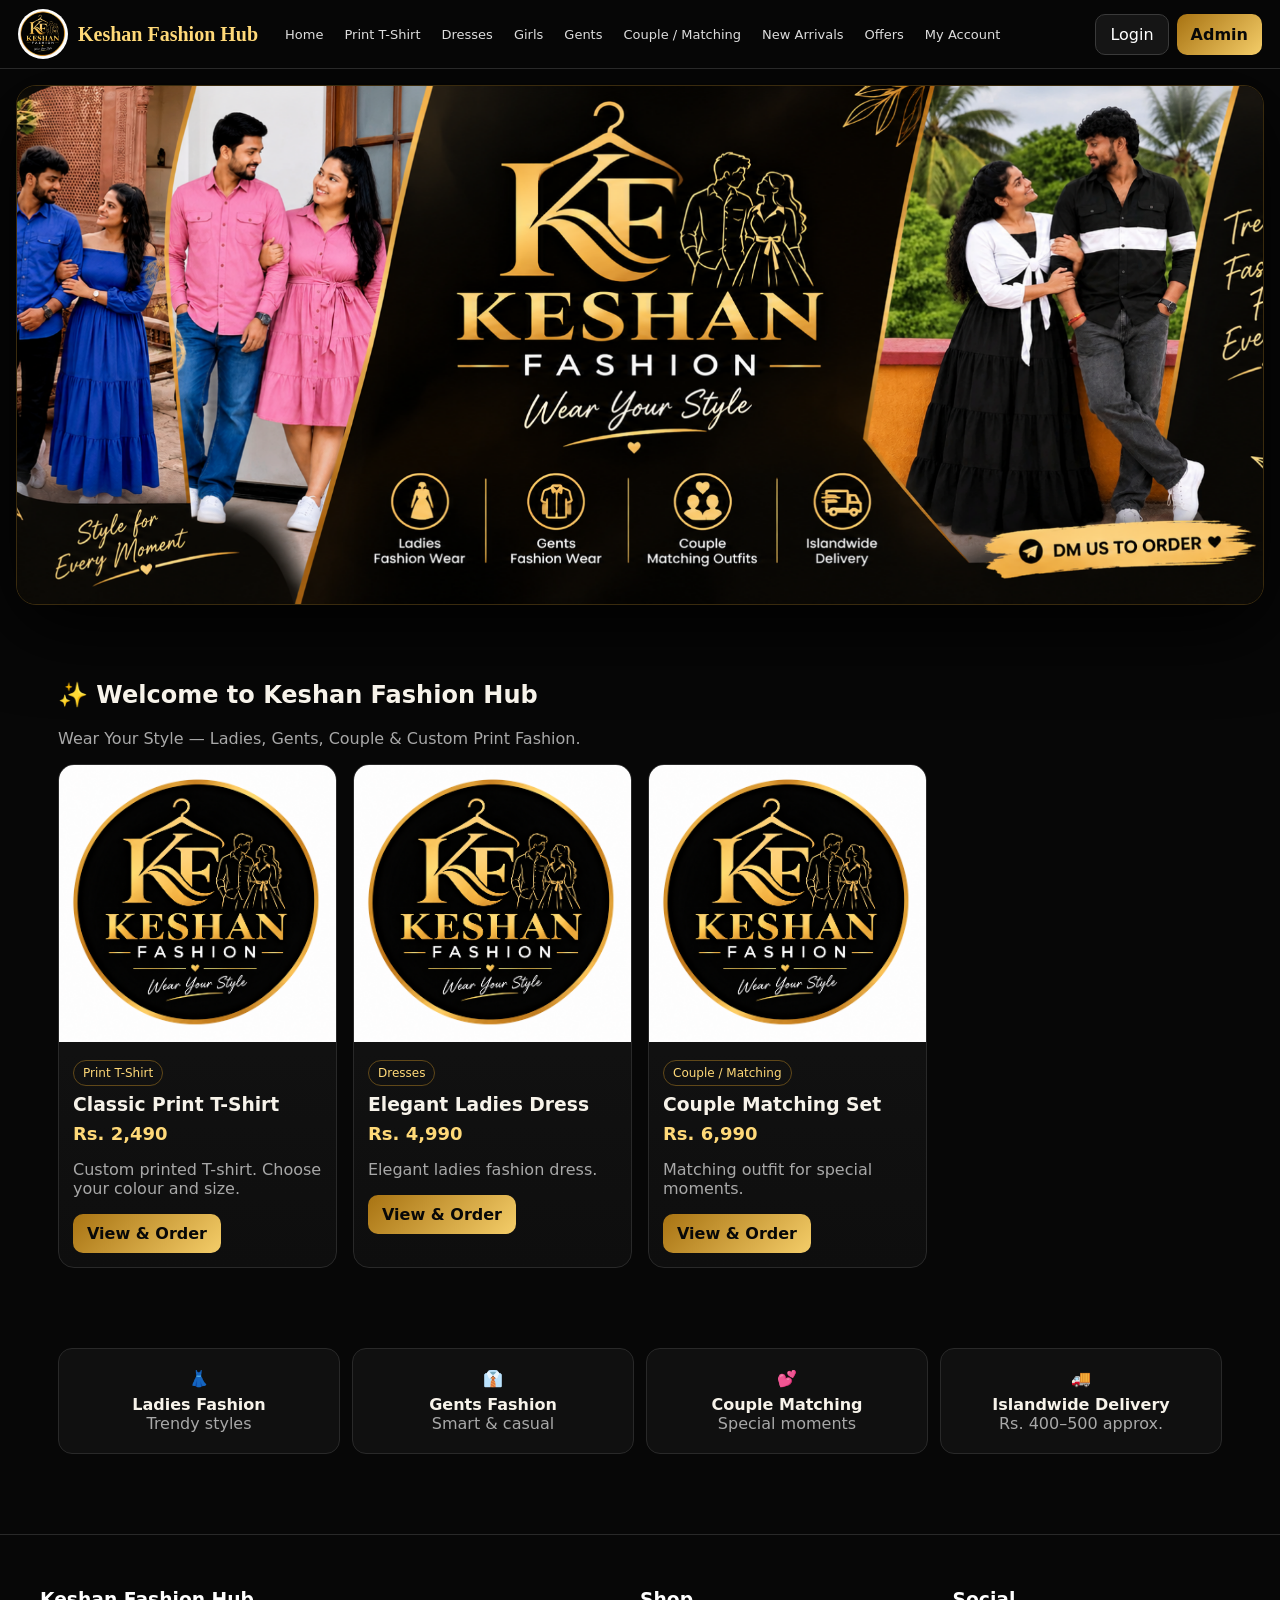
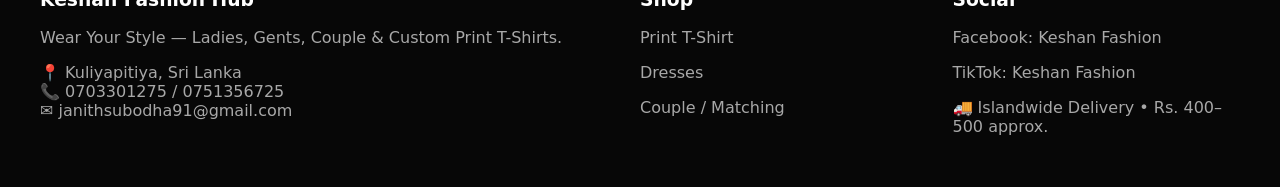
<file: index.html>
<!doctype html><html><head><meta charset="utf-8"><meta name="viewport" content="width=device-width,initial-scale=1"><title>Keshan Fashion Hub</title><link rel="stylesheet" href="style.css"></head><body><div id="nav"></div><main><div class="hero"><img src="assets/cover.png" alt="Keshan Fashion Hub"></div><section class="wrap"><h2>✨ Welcome to Keshan Fashion Hub</h2><p class="muted">Wear Your Style — Ladies, Gents, Couple & Custom Print Fashion.</p><div class="grid" id="all"></div></section><section class="wrap"><div class="features"><div class="feature">👗<strong>Ladies Fashion</strong><span class="muted">Trendy styles</span></div><div class="feature">👔<strong>Gents Fashion</strong><span class="muted">Smart & casual</span></div><div class="feature">💕<strong>Couple Matching</strong><span class="muted">Special moments</span></div><div class="feature">🚚<strong>Islandwide Delivery</strong><span class="muted">Rs. 400–500 approx.</span></div></div></section></main><div id="footer"></div><script src="site.js"></script><script src="app.js"></script></body></html>
</file>
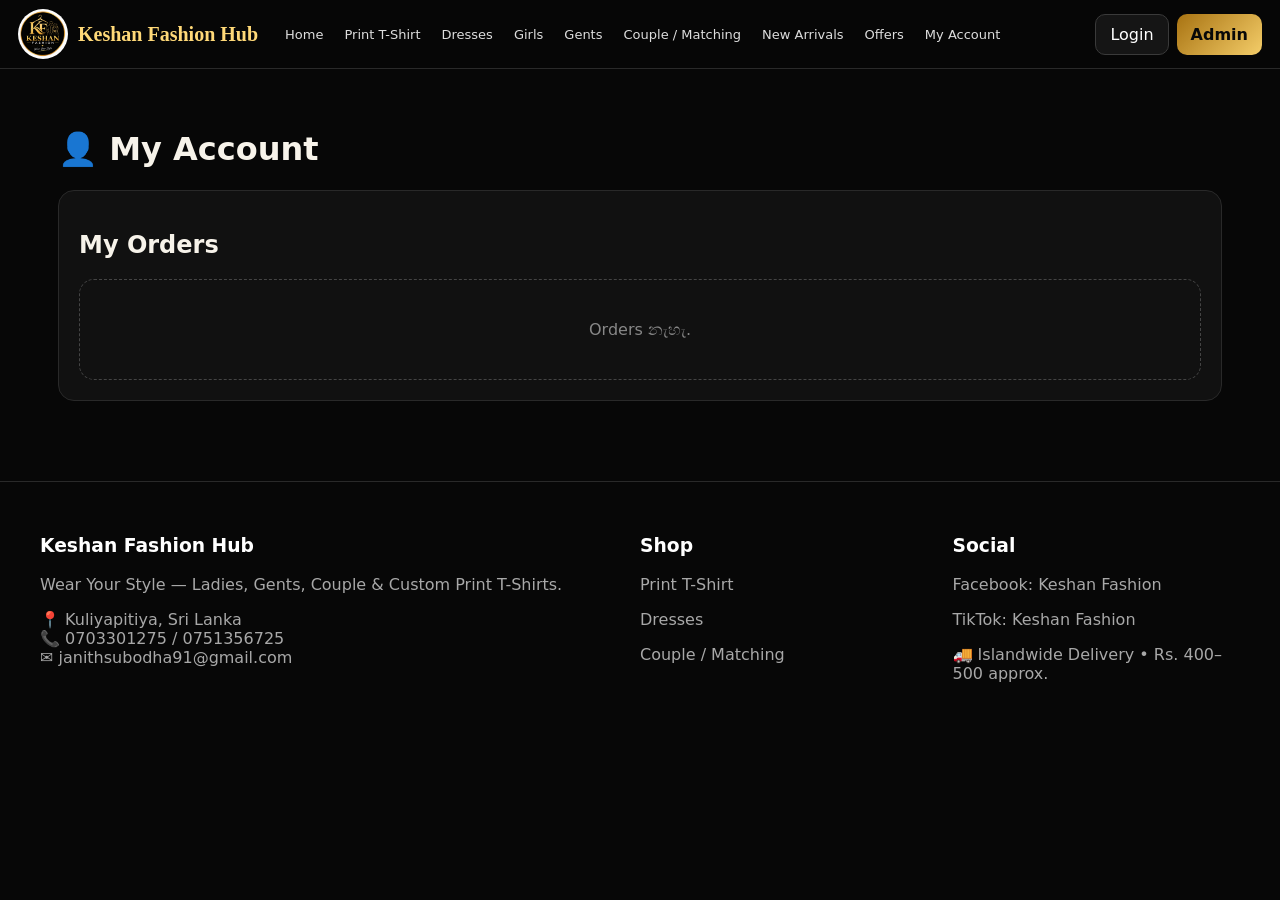
<file: account.html>
<!doctype html><html><head><meta charset="utf-8"><meta name="viewport" content="width=device-width,initial-scale=1"><title>My Account | Keshan Fashion Hub</title><link rel="stylesheet" href="style.css"></head><body><div id="nav"></div><main class="wrap"><h1>👤 My Account</h1><div class="panel"><h2>My Orders</h2><div id="orders"></div></div></main><div id="footer"></div><script src="site.js"></script><script src="app.js"></script></body></html>
</file>
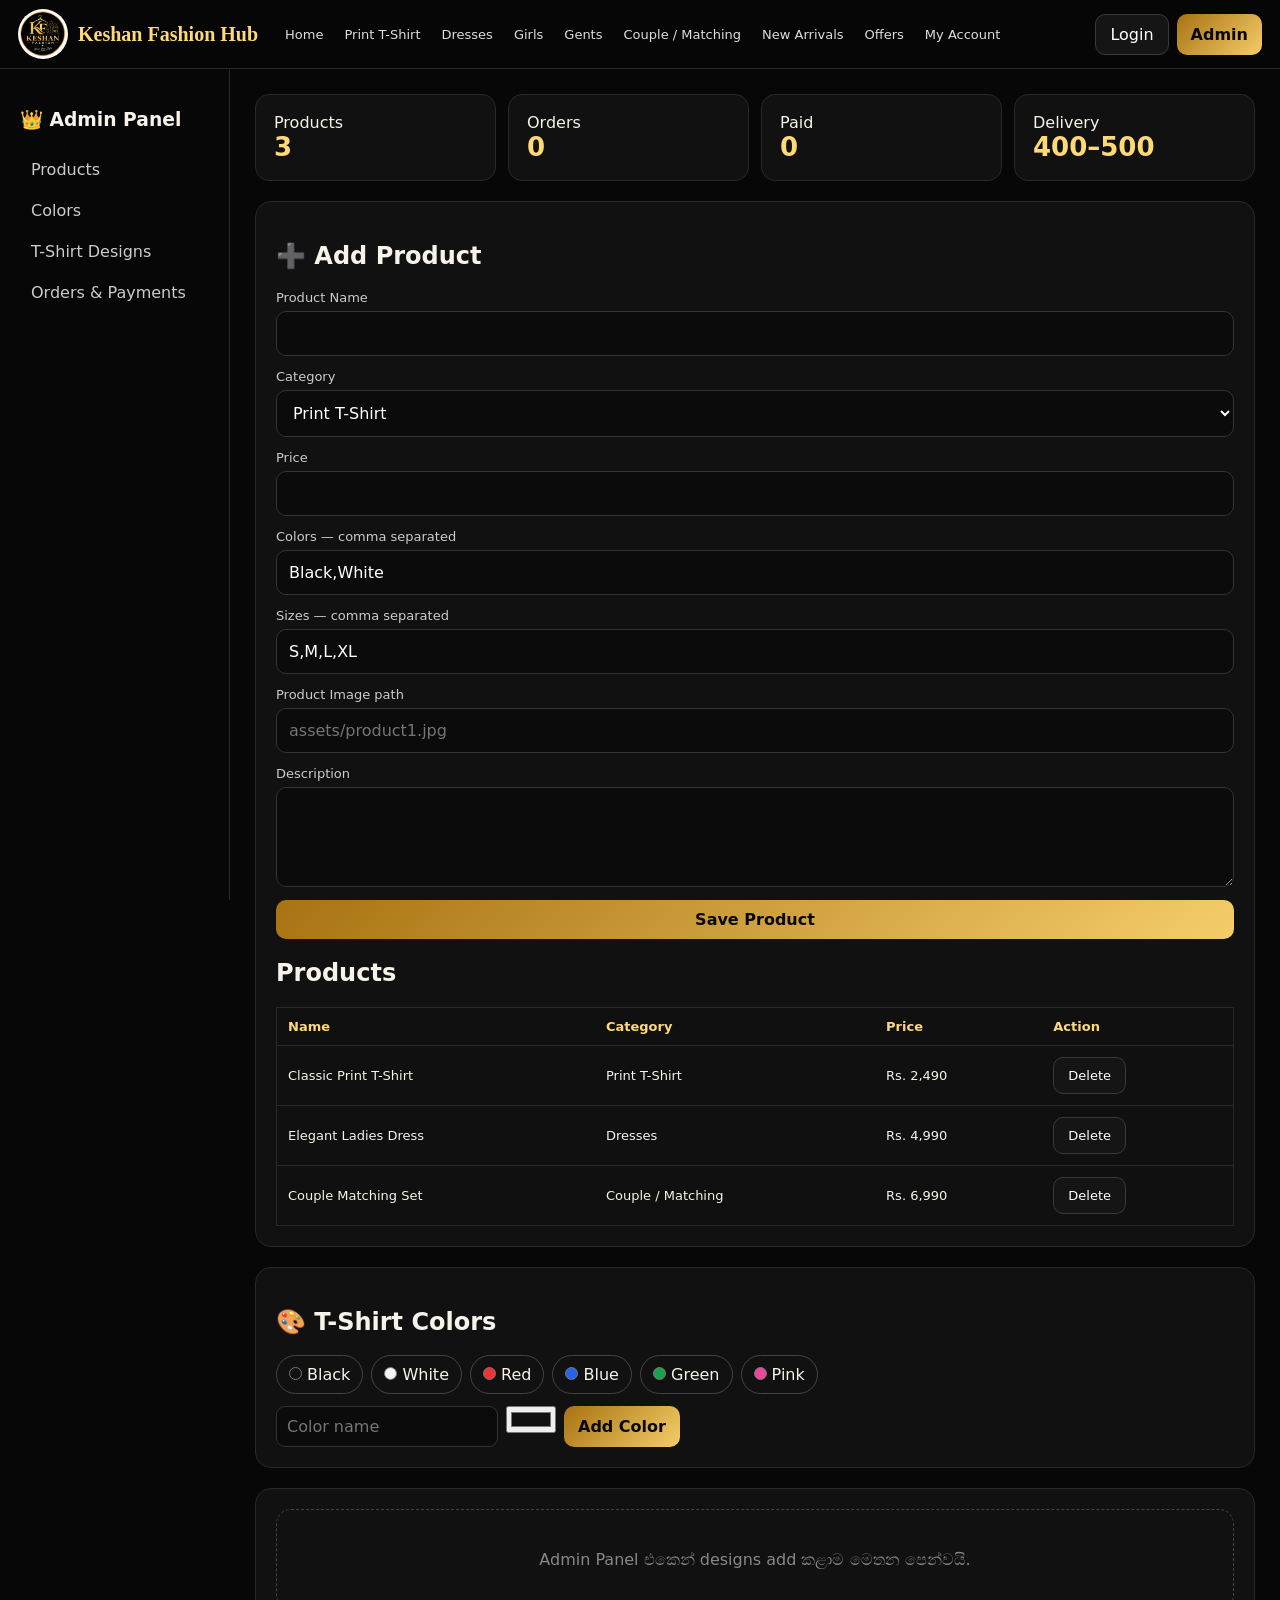
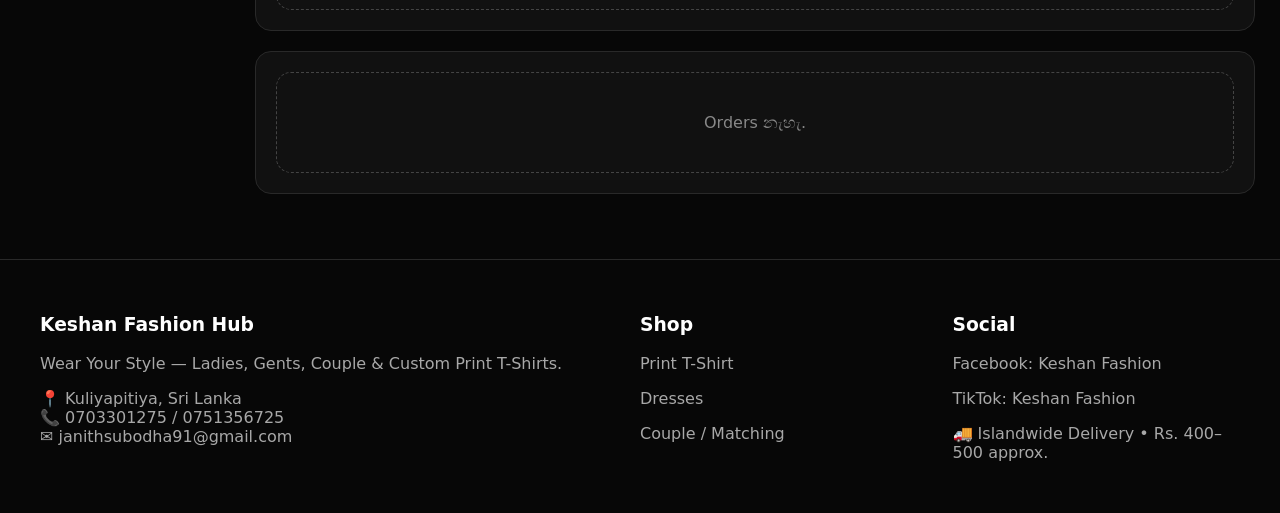
<file: admin.html>
<!doctype html><html><head><meta charset="utf-8"><meta name="viewport" content="width=device-width,initial-scale=1"><title>Admin Panel | Keshan Fashion Hub</title><link rel="stylesheet" href="style.css"></head><body><div id="nav"></div><div class="admin"><aside class="side"><h3>👑 Admin Panel</h3><a href="#products">Products</a><a href="#colors">Colors</a><a href="#designs">T-Shirt Designs</a><a href="#orders">Orders & Payments</a></aside><main class="main"><div class="stats"><div class="stat">Products<br><b id="sp">0</b></div><div class="stat">Orders<br><b id="so">0</b></div><div class="stat">Paid<br><b id="spa">0</b></div><div class="stat">Delivery<br><b>400–500</b></div></div><section class="panel" id="products" style="margin-top:20px"><h2>➕ Add Product</h2><form id="pf" class="form" onsubmit="event.preventDefault();addP()"><div class="field"><label>Product Name</label><input name="n" required></div><div class="field"><label>Category</label><select name="c"><option>Print T-Shirt</option><option>Dresses</option><option>Girls</option><option>Gents</option><option>Couple / Matching</option></select></div><div class="field"><label>Price</label><input name="p" type="number" required></div><div class="field"><label>Colors — comma separated</label><input name="co" value="Black,White"></div><div class="field"><label>Sizes — comma separated</label><input name="s" value="S,M,L,XL"></div><div class="field"><label>Product Image path</label><input name="i" placeholder="assets/product1.jpg"></div><div class="field"><label>Description</label><textarea name="d"></textarea></div><button class="gold">Save Product</button></form><h2>Products</h2><table><thead><tr><th>Name</th><th>Category</th><th>Price</th><th>Action</th></tr></thead><tbody id="pt"></tbody></table></section><section class="panel" id="colors" style="margin-top:20px"><h2>🎨 T-Shirt Colors</h2><div id="cl" class="swatches"></div><div class="actions" style="margin-top:12px"><input id="cn" placeholder="Color name" style="padding:10px;background:#0b0b0b;color:#fff;border:1px solid #333;border-radius:9px"><input id="ch" type="color" value="#111111"><button class="gold" onclick="addColor()">Add Color</button></div></section><section class="panel" id="designs" style="margin-top:20px"><h2>🎨 Custom T-Shirt Designs</h2><p class="muted">ඔයාගේ designs මෙතන add කරලා customerට Print T-Shirt page එකෙන් බලන්න දෙන්න.</p><div class="actions"><input id="diimg" placeholder="Design image path / URL" style="flex:1;padding:10px;background:#0b0b0b;color:#fff;border:1px solid #333;border-radius:9px"><button class="gold" onclick="addDesign()">Add Design</button></div></section><section class="panel" id="orders" style="margin-top:20px"><h2>📦 Orders & Payment Status</h2><div class="notice">Payment status එක මෙතනින් <b>Pending / Paid</b> ලෙස monitor කරන්න. Live online payment verification සඳහා production payment gateway + secure backend/webhook අවශ්‍යයි.</div><div style="overflow:auto;margin-top:15px"><table><thead><tr><th>Order</th><th>Product</th><th>Customer</th><th>Total</th><th>Payment</th><th>Status</th></tr></thead><tbody id="ot"></tbody></table></div></section></main></div><div id="footer"></div><script src="site.js"></script><script src="app.js"></script></body></html>
</file>
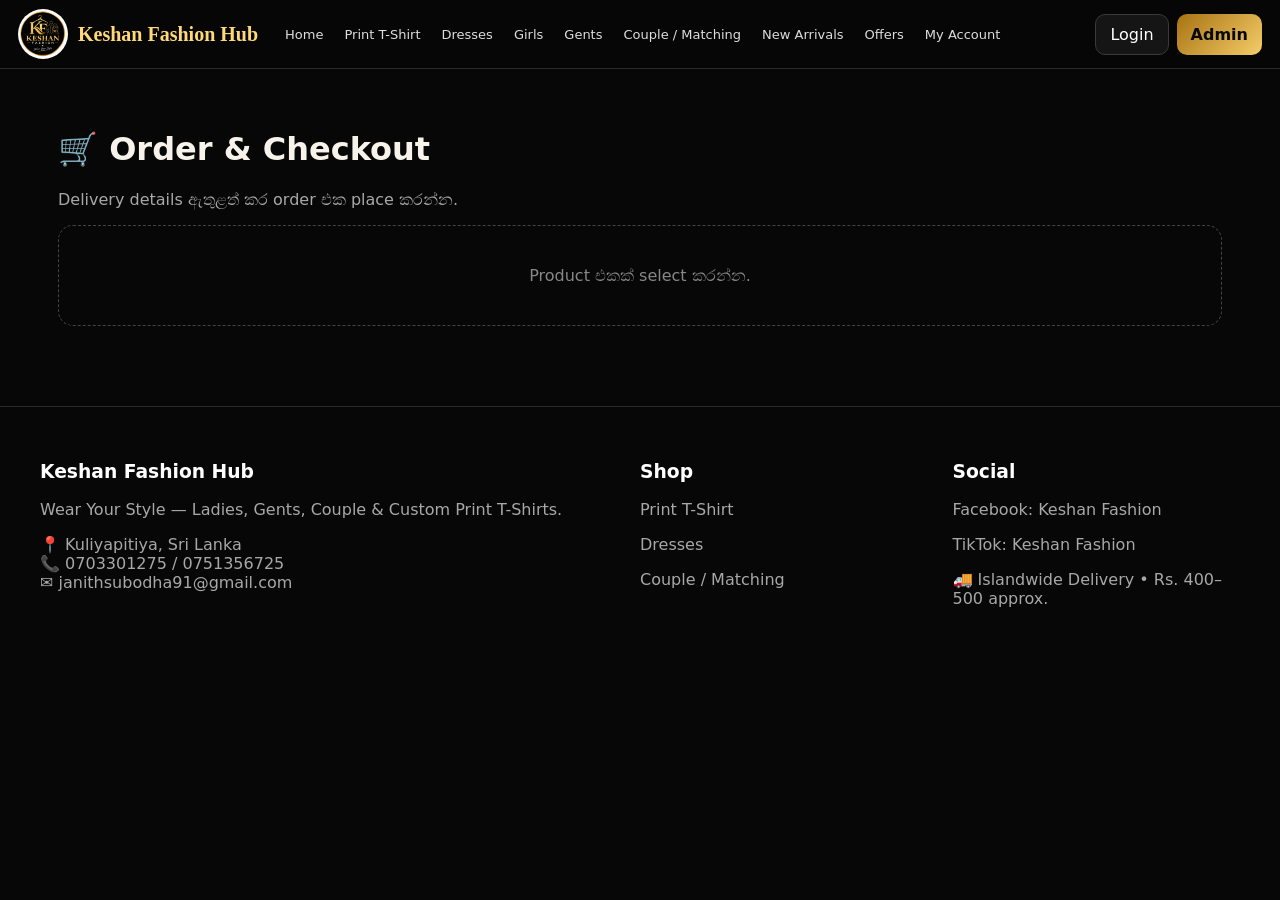
<file: checkout.html>
<!doctype html><html><head><meta charset="utf-8"><meta name="viewport" content="width=device-width,initial-scale=1"><title>Checkout | Keshan Fashion Hub</title><link rel="stylesheet" href="style.css"></head><body><div id="nav"></div><main class="wrap"><h1>🛒 Order & Checkout</h1><p class="muted">Delivery details ඇතුළත් කර order එක place කරන්න.</p><div id="checkout"></div></main><div id="footer"></div><script src="site.js"></script><script src="app.js"></script></body></html>
</file>
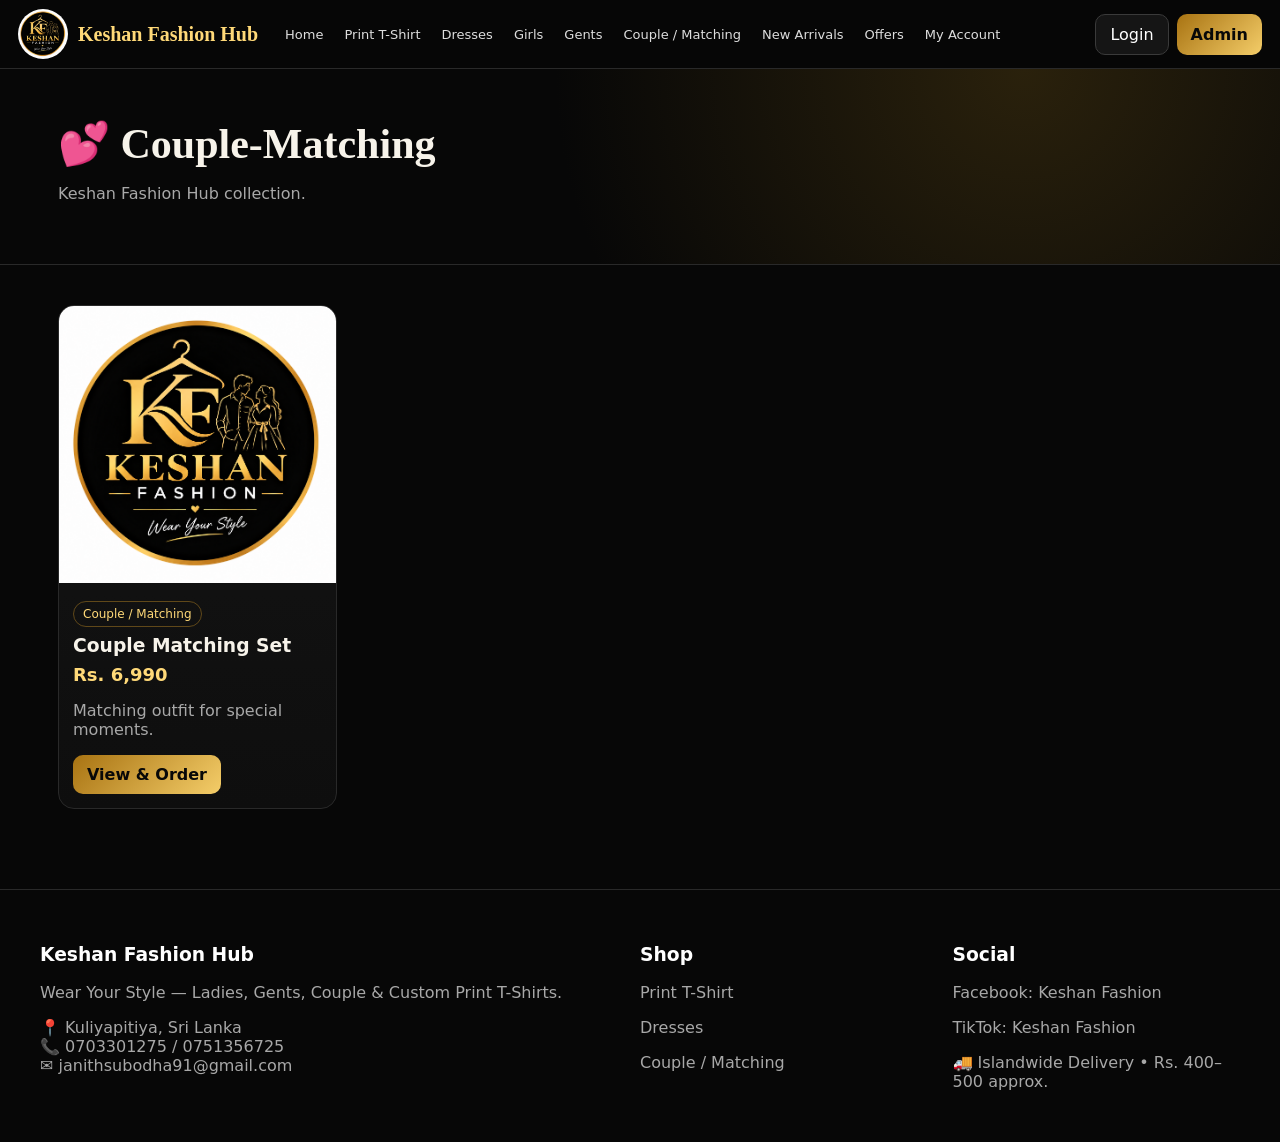
<file: couple.html>
<!doctype html><html><head><meta charset="utf-8"><meta name="viewport" content="width=device-width,initial-scale=1"><title>Couple-Matching | Keshan Fashion Hub</title><link rel="stylesheet" href="style.css"></head><body><div id="nav"></div><div class="head"><div class="wrap"><h1>💕 Couple-Matching</h1><p class="muted">Keshan Fashion Hub collection.</p></div></div><main class="wrap"><div class="grid" id="couple"></div></main><div id="footer"></div><script src="site.js"></script><script src="app.js"></script></body></html>
</file>
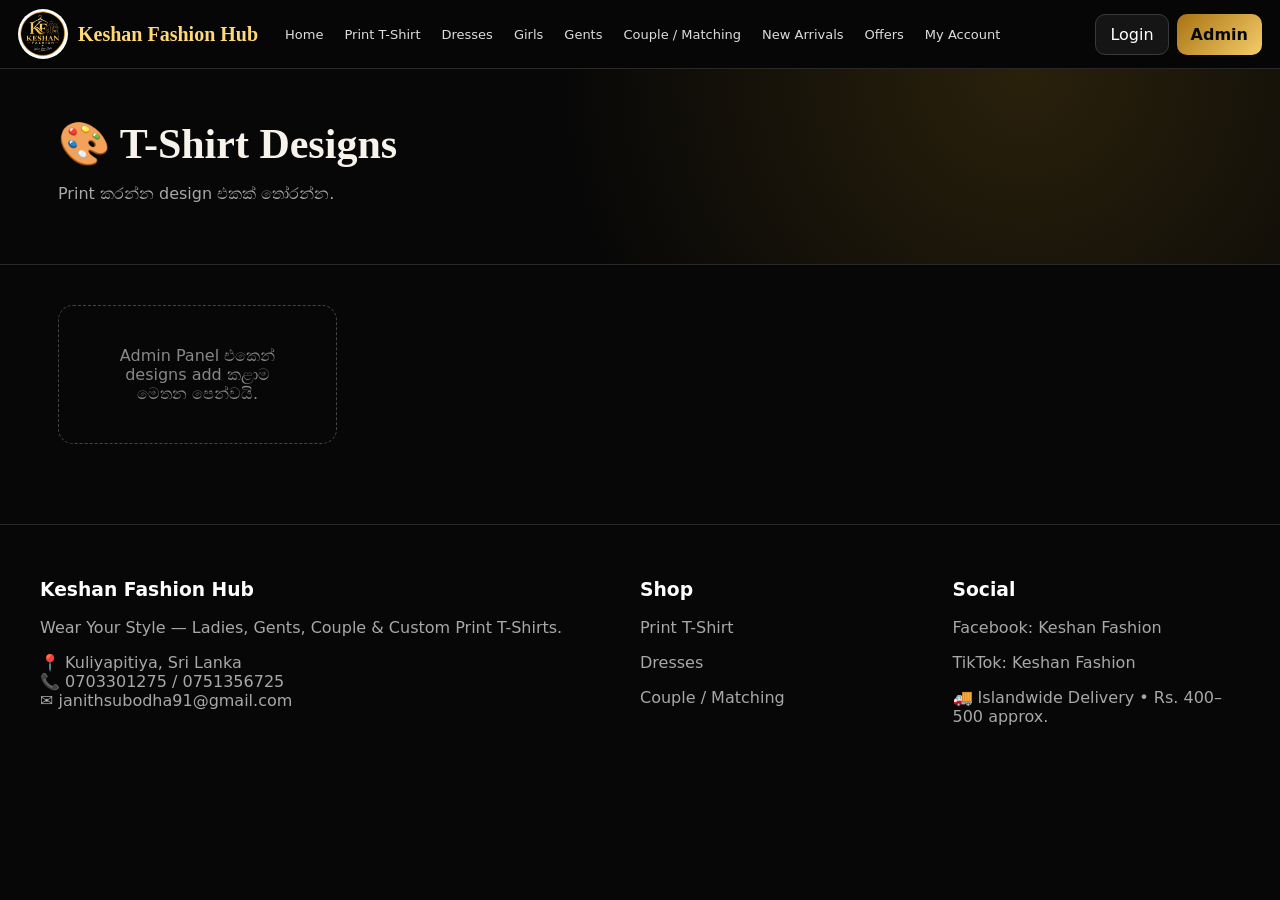
<file: designs.html>
<!doctype html><html><head><meta charset="utf-8"><meta name="viewport" content="width=device-width,initial-scale=1"><title>T-Shirt Designs | Keshan Fashion Hub</title><link rel="stylesheet" href="style.css"></head><body><div id="nav"></div><div class="head"><div class="wrap"><h1>🎨 T-Shirt Designs</h1><p class="muted">Print කරන්න design එකක් තෝරන්න.</p></div></div><main class="wrap"><div class="grid" id="designs"></div></main><div id="footer"></div><script src="site.js"></script><script src="app.js"></script></body></html>
</file>
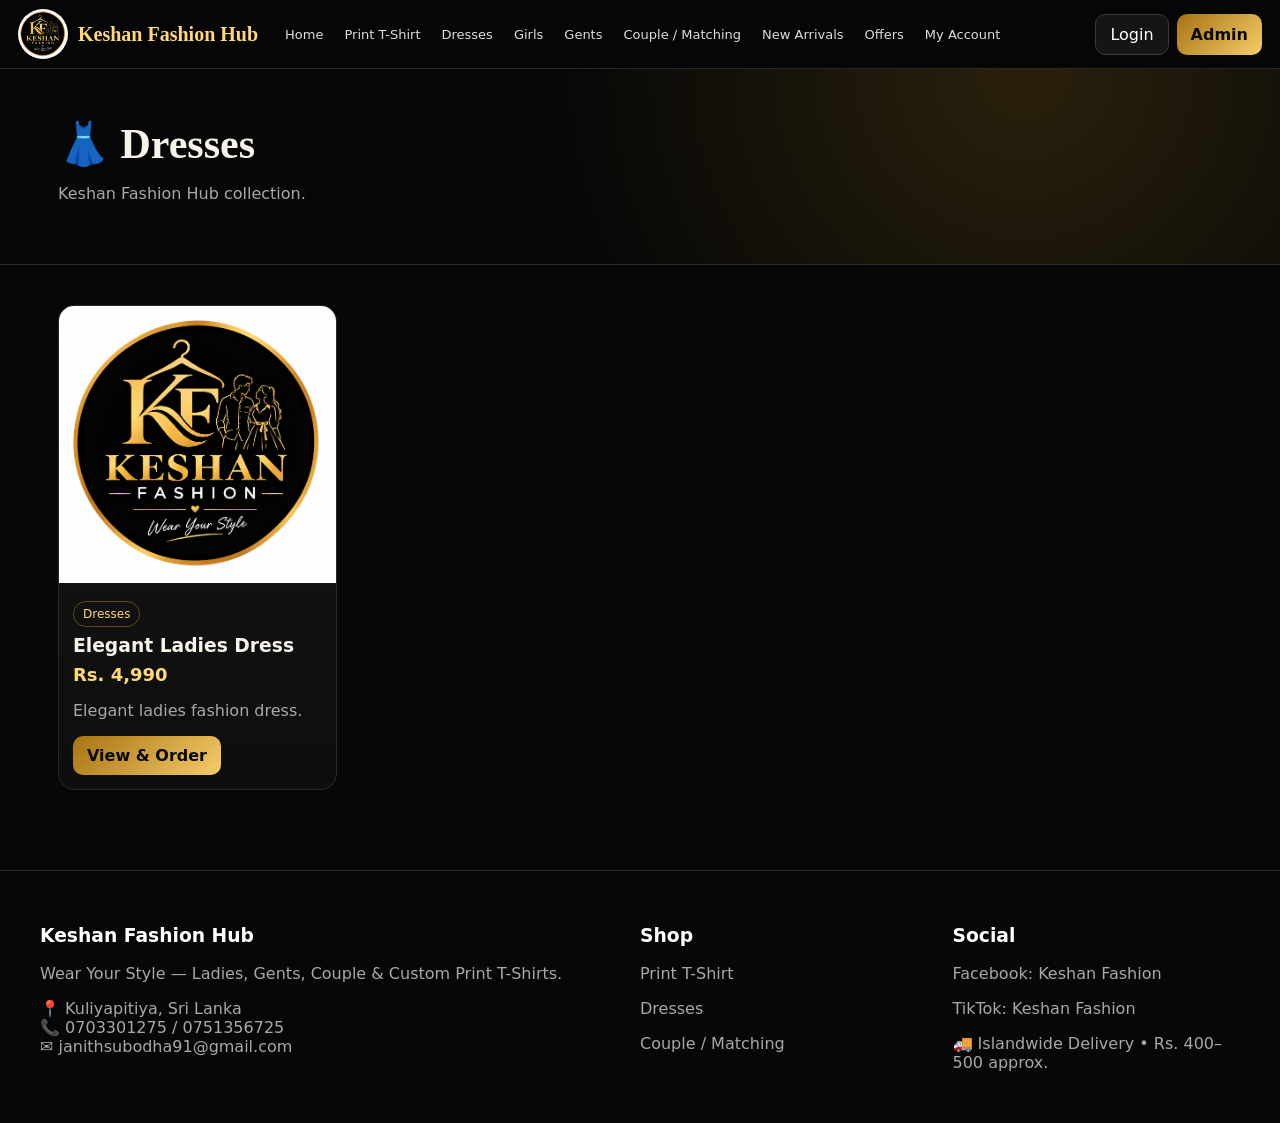
<file: dresses.html>
<!doctype html><html><head><meta charset="utf-8"><meta name="viewport" content="width=device-width,initial-scale=1"><title>Dresses | Keshan Fashion Hub</title><link rel="stylesheet" href="style.css"></head><body><div id="nav"></div><div class="head"><div class="wrap"><h1>👗 Dresses</h1><p class="muted">Keshan Fashion Hub collection.</p></div></div><main class="wrap"><div class="grid" id="dress"></div></main><div id="footer"></div><script src="site.js"></script><script src="app.js"></script></body></html>
</file>
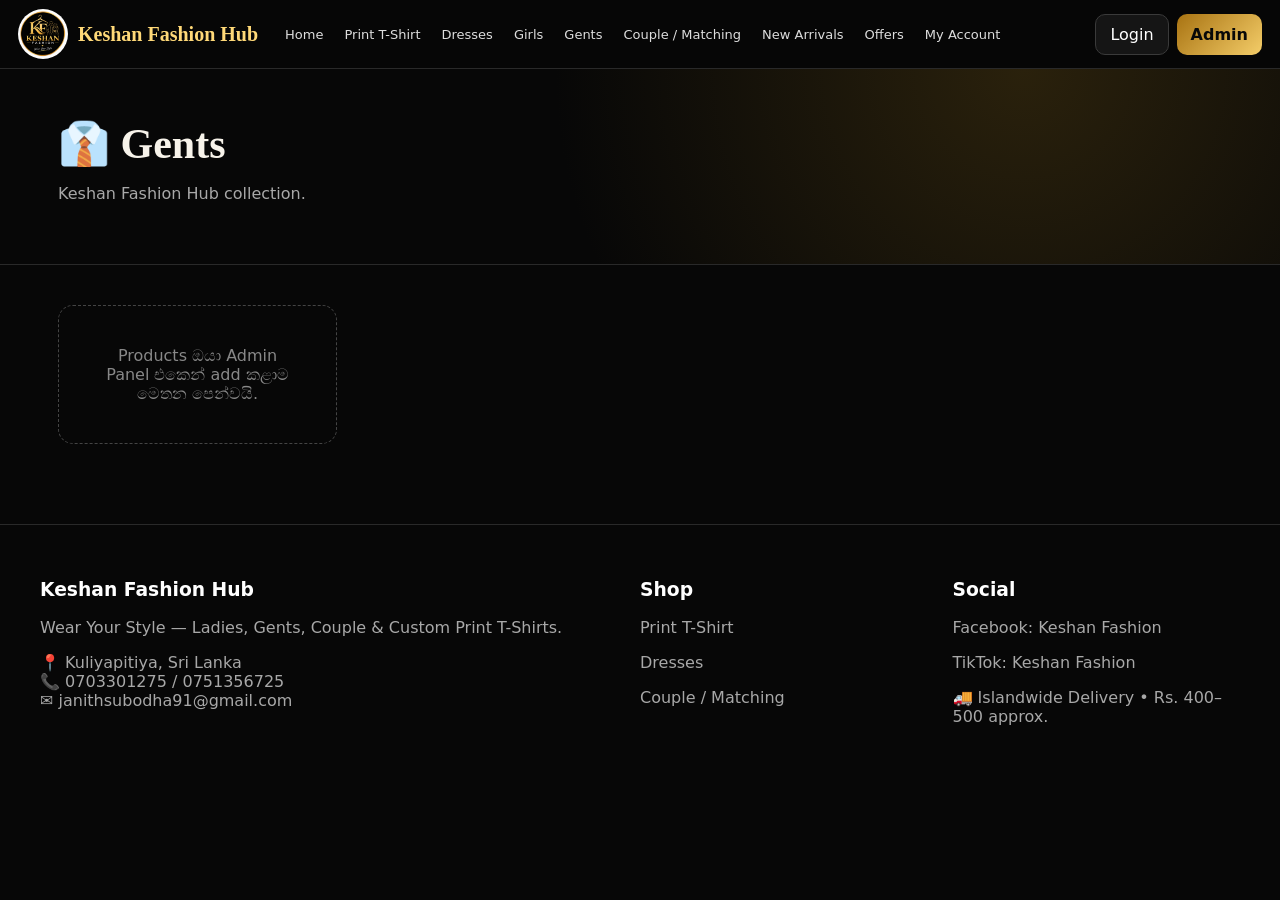
<file: gents.html>
<!doctype html><html><head><meta charset="utf-8"><meta name="viewport" content="width=device-width,initial-scale=1"><title>Gents | Keshan Fashion Hub</title><link rel="stylesheet" href="style.css"></head><body><div id="nav"></div><div class="head"><div class="wrap"><h1>👔 Gents</h1><p class="muted">Keshan Fashion Hub collection.</p></div></div><main class="wrap"><div class="grid" id="gents"></div></main><div id="footer"></div><script src="site.js"></script><script src="app.js"></script></body></html>
</file>
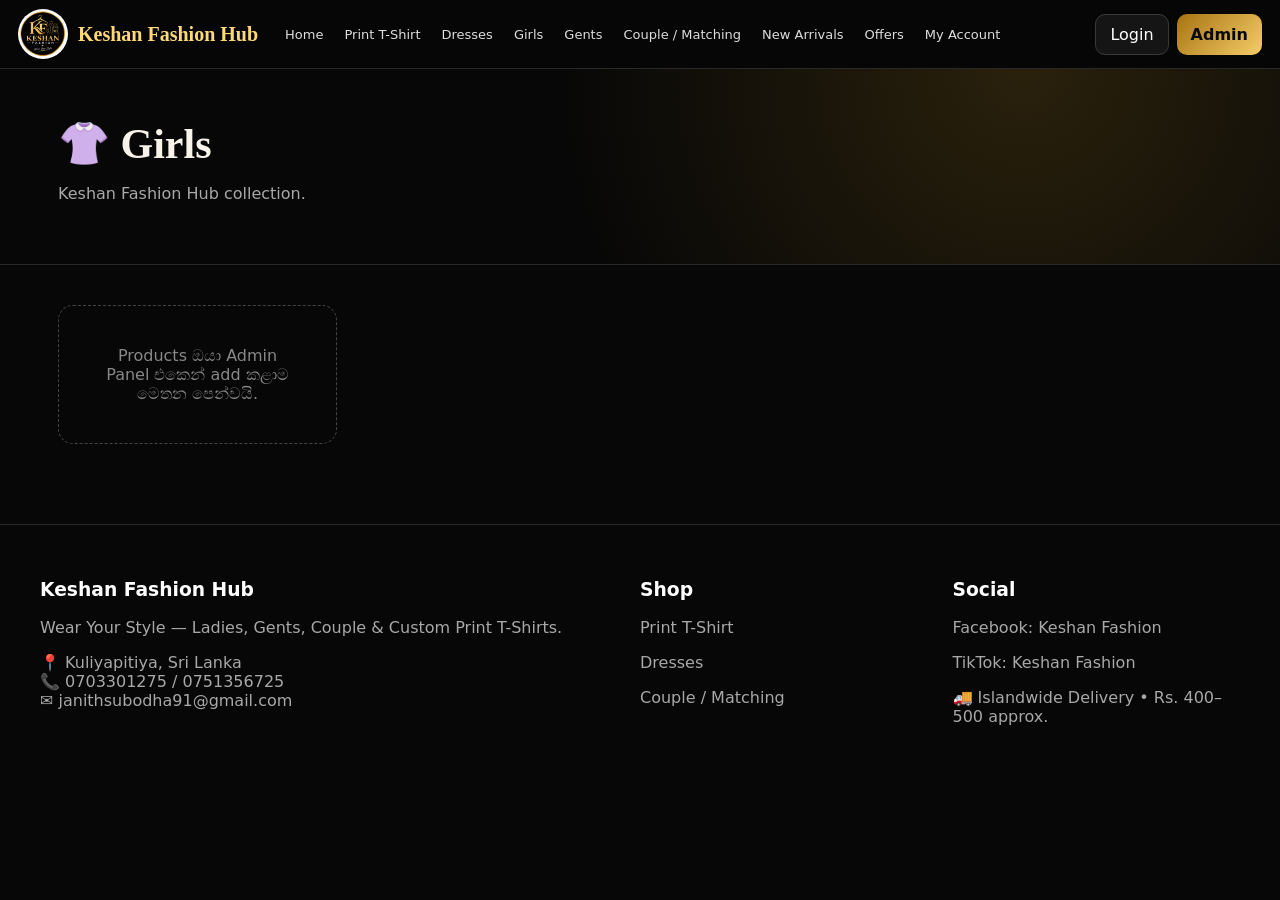
<file: girls.html>
<!doctype html><html><head><meta charset="utf-8"><meta name="viewport" content="width=device-width,initial-scale=1"><title>Girls | Keshan Fashion Hub</title><link rel="stylesheet" href="style.css"></head><body><div id="nav"></div><div class="head"><div class="wrap"><h1>👚 Girls</h1><p class="muted">Keshan Fashion Hub collection.</p></div></div><main class="wrap"><div class="grid" id="girls"></div></main><div id="footer"></div><script src="site.js"></script><script src="app.js"></script></body></html>
</file>
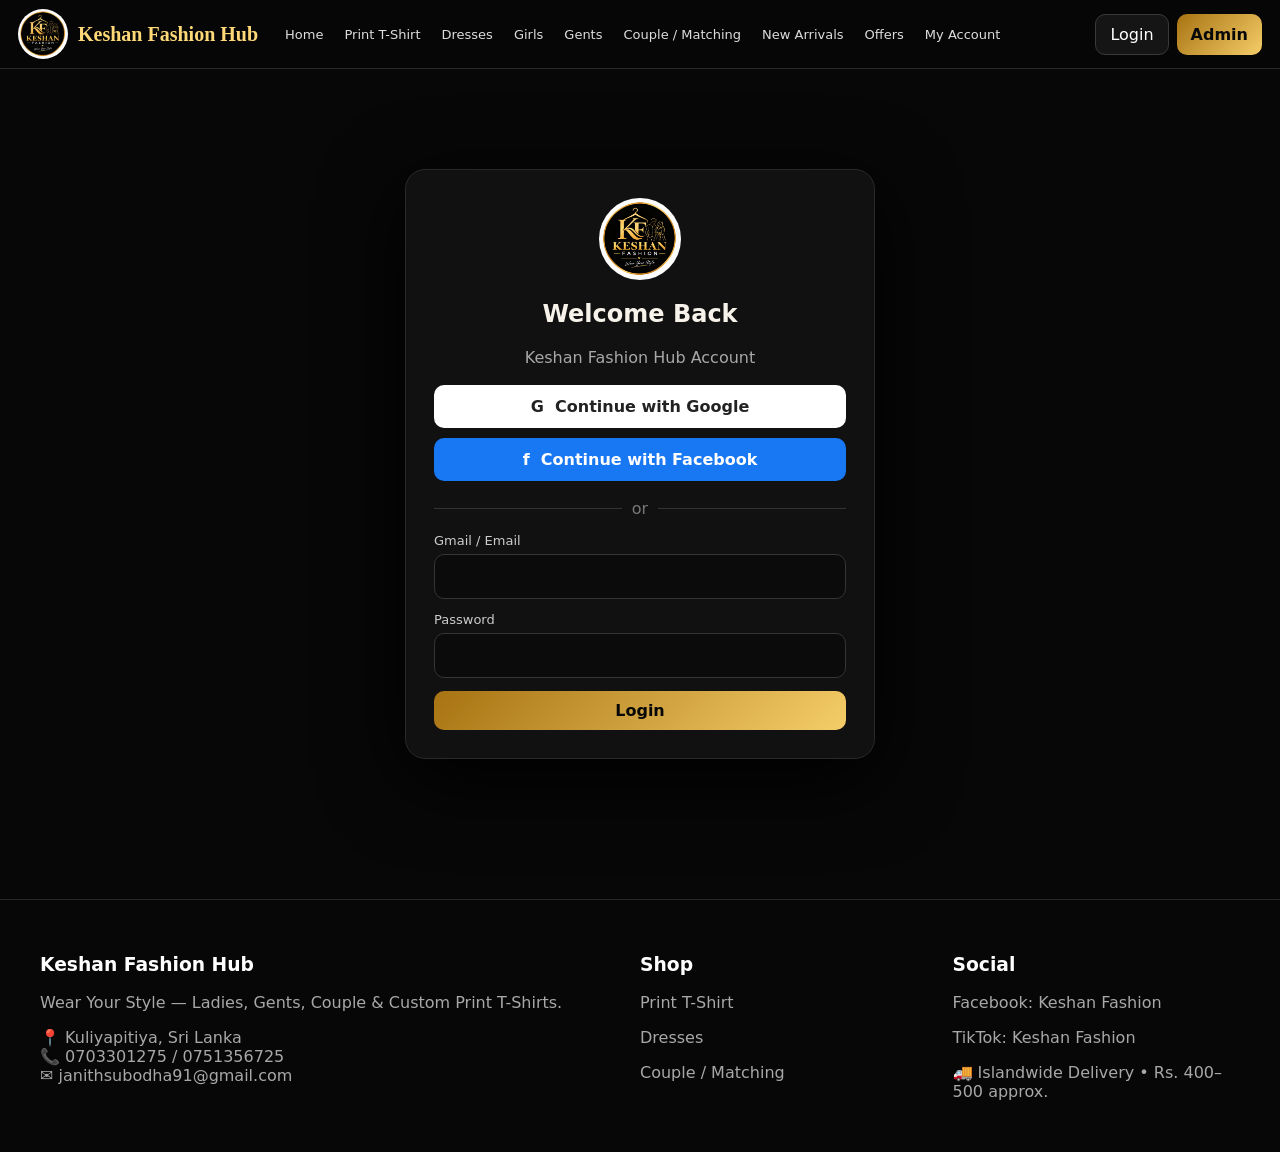
<file: login.html>
<!doctype html><html><head><meta charset="utf-8"><meta name="viewport" content="width=device-width,initial-scale=1"><title>Login | Keshan Fashion Hub</title><link rel="stylesheet" href="style.css"></head><body><div id="nav"></div><main class="wrap"><section class="login"><img src="assets/logo.png"><h1 style="text-align:center">Welcome Back</h1><p class="muted" style="text-align:center">Keshan Fashion Hub Account</p><div class="social"><button class="google" onclick="alert('Google login needs a secure OAuth backend in the live version.')">G&nbsp; Continue with Google</button><button class="fb" onclick="alert('Facebook login needs a secure OAuth backend in the live version.')">f&nbsp; Continue with Facebook</button></div><div class="divider">or</div><div class="form"><div class="field"><label>Gmail / Email</label><input type="email"></div><div class="field"><label>Password</label><input type="password"></div><button class="gold" onclick="alert('Demo login. Secure authentication is connected during deployment.')">Login</button></div></section></main><div id="footer"></div><script src="site.js"></script></body></html>
</file>
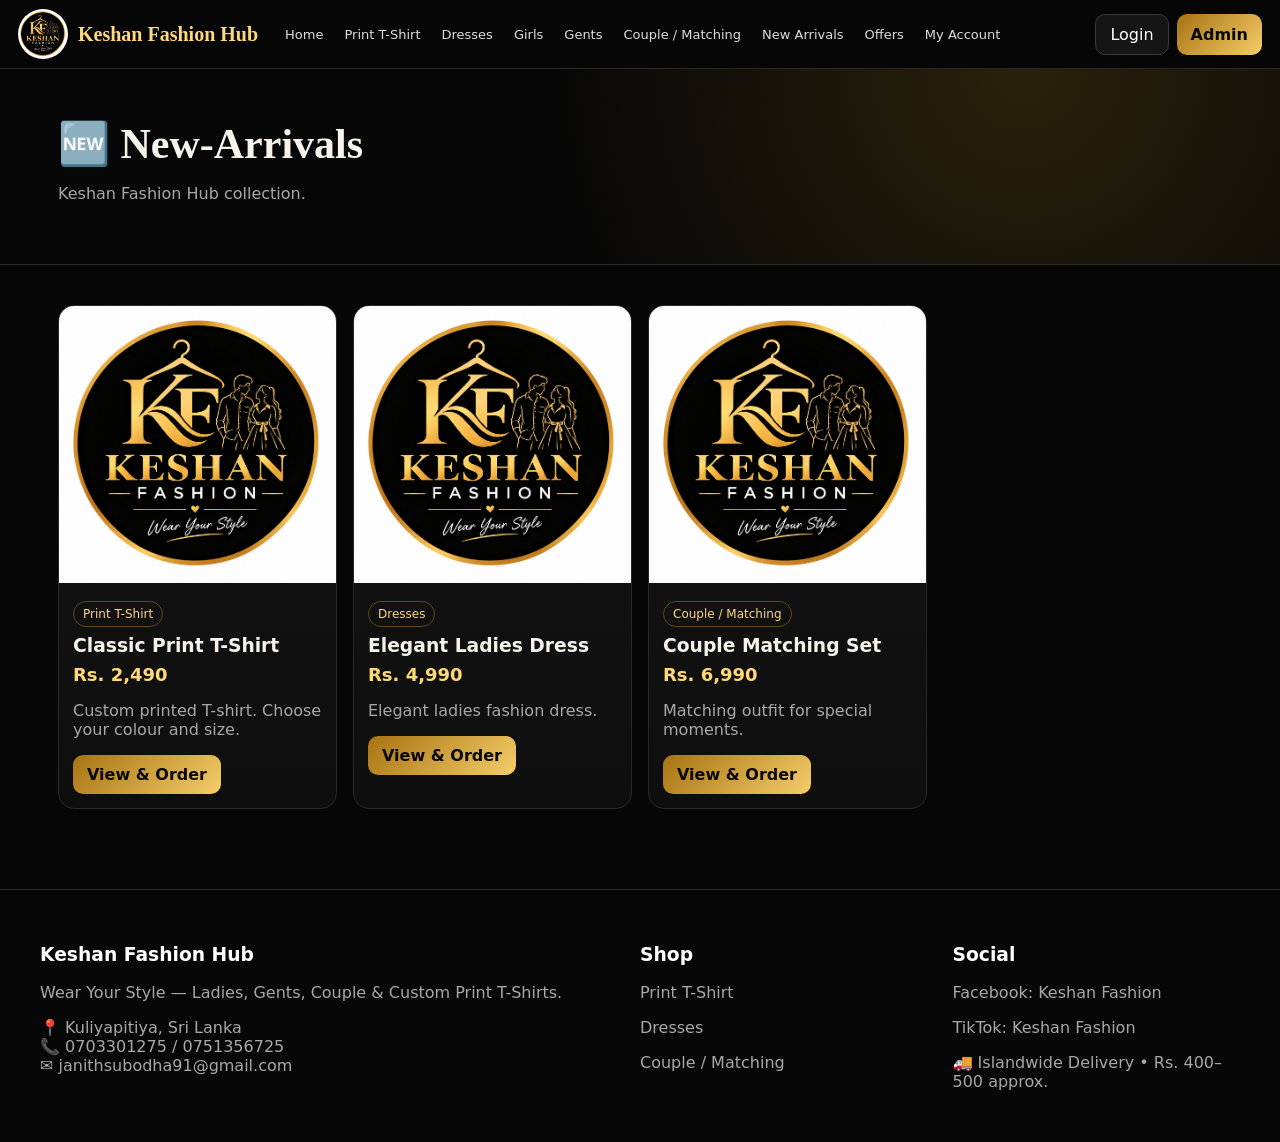
<file: new-arrivals.html>
<!doctype html><html><head><meta charset="utf-8"><meta name="viewport" content="width=device-width,initial-scale=1"><title>New-Arrivals | Keshan Fashion Hub</title><link rel="stylesheet" href="style.css"></head><body><div id="nav"></div><div class="head"><div class="wrap"><h1>🆕 New-Arrivals</h1><p class="muted">Keshan Fashion Hub collection.</p></div></div><main class="wrap"><div class="grid" id="new"></div></main><div id="footer"></div><script src="site.js"></script><script src="app.js"></script></body></html>
</file>
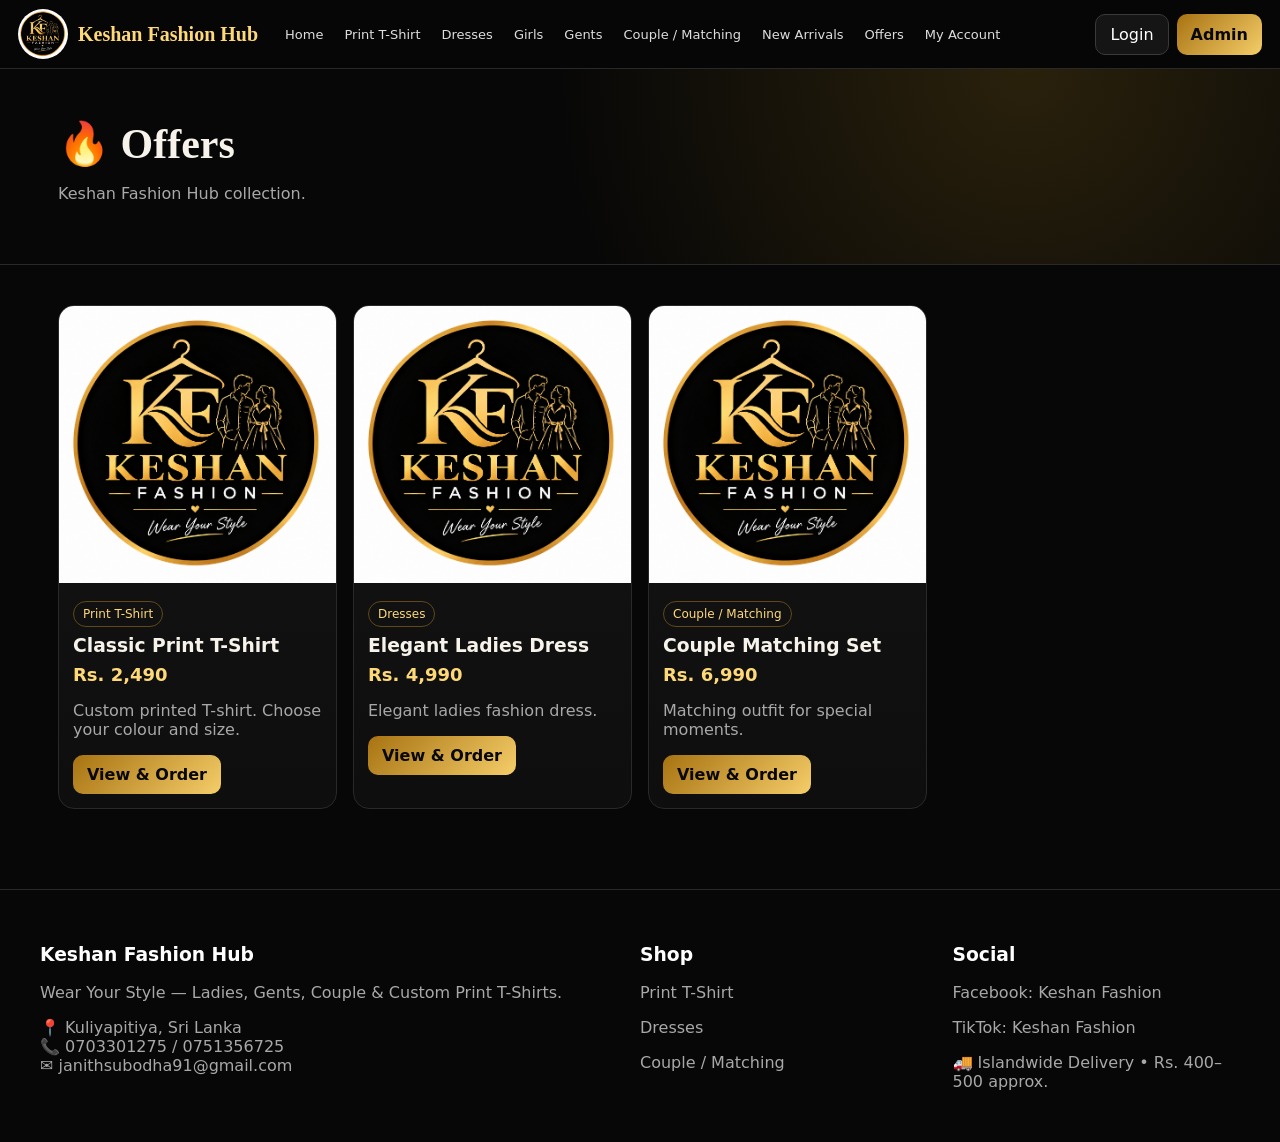
<file: offers.html>
<!doctype html><html><head><meta charset="utf-8"><meta name="viewport" content="width=device-width,initial-scale=1"><title>Offers | Keshan Fashion Hub</title><link rel="stylesheet" href="style.css"></head><body><div id="nav"></div><div class="head"><div class="wrap"><h1>🔥 Offers</h1><p class="muted">Keshan Fashion Hub collection.</p></div></div><main class="wrap"><div class="grid" id="offers"></div></main><div id="footer"></div><script src="site.js"></script><script src="app.js"></script></body></html>
</file>
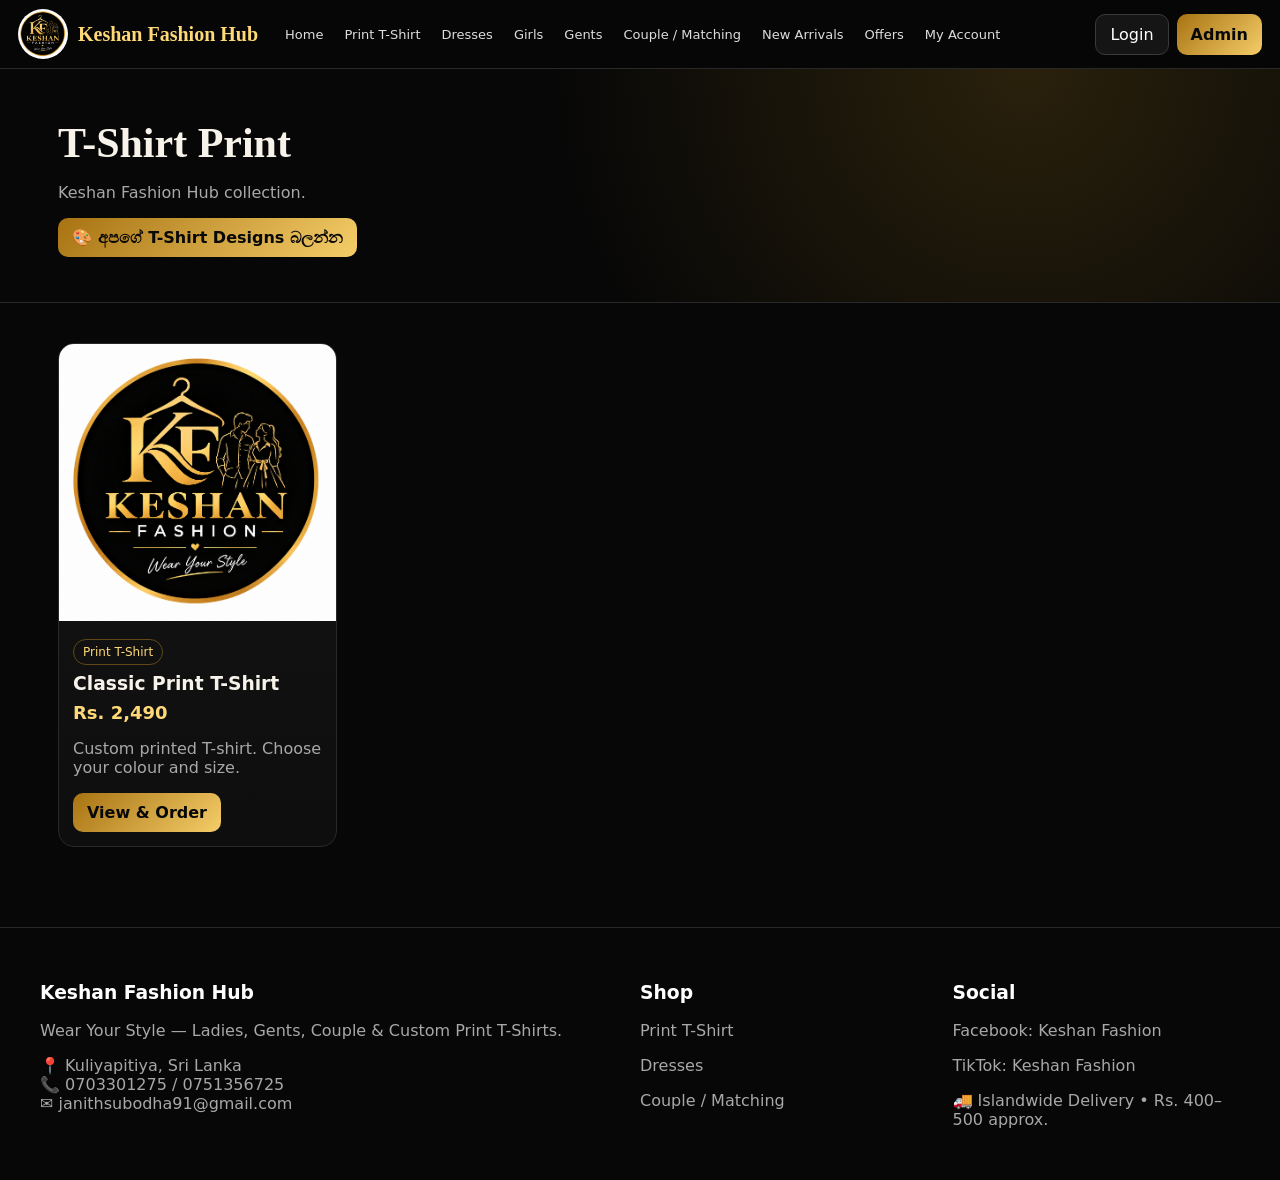
<file: print-tshirt.html>
<!doctype html><html><head><meta charset="utf-8"><meta name="viewport" content="width=device-width,initial-scale=1"><title>Print | Keshan Fashion Hub</title><link rel="stylesheet" href="style.css"></head><body><div id="nav"></div><div class="head"><div class="wrap"><h1>T-Shirt Print</h1><p class="muted">Keshan Fashion Hub collection.</p><a class="gold" href="designs.html">🎨 අපගේ T-Shirt Designs බලන්න</a></div></div><main class="wrap"><div class="grid" id="print"></div></main><div id="footer"></div><script src="site.js"></script><script src="app.js"></script></body></html>
</file>
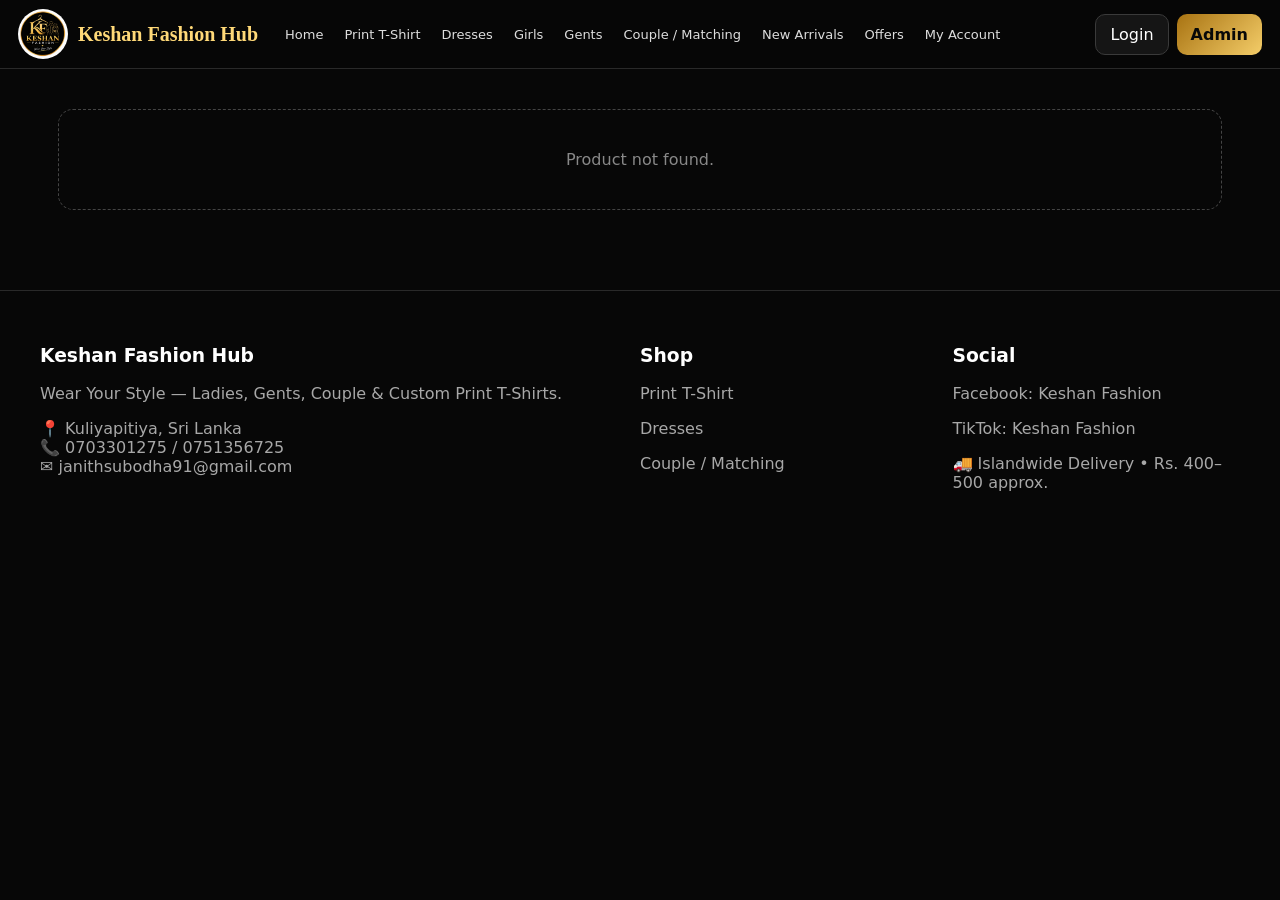
<file: product.html>
<!doctype html><html><head><meta charset="utf-8"><meta name="viewport" content="width=device-width,initial-scale=1"><title>Product | Keshan Fashion Hub</title><link rel="stylesheet" href="style.css"></head><body><div id="nav"></div><main class="wrap" id="product"></main><div id="footer"></div><script src="site.js"></script><script src="app.js"></script></body></html>
</file>
<file: style.css>
:root{--bg:#070707;--panel:#111;--panel2:#181818;--gold:#e3ae32;--gold2:#ffd978;--text:#f7f3ea;--muted:#a8a8a8;--line:#292929;--green:#4fd17b;--red:#e75d5d}*{box-sizing:border-box}html{scroll-behavior:smooth}body{margin:0;background:var(--bg);color:var(--text);font-family:Inter,system-ui,Arial,sans-serif}a{text-decoration:none;color:inherit}button,input,select,textarea{font:inherit}.header{position:sticky;top:0;z-index:50;background:rgba(7,7,7,.94);backdrop-filter:blur(16px);border-bottom:1px solid var(--line)}.nav{max-width:1400px;margin:auto;padding:9px 18px;display:flex;align-items:center;gap:18px}.brand{display:flex;align-items:center;gap:10px;min-width:220px}.brand img{width:50px;height:50px;border-radius:50%;object-fit:cover}.brand b{font:700 20px Georgia;color:var(--gold2)}.menu{display:flex;gap:3px;flex:1;overflow:auto}.menu a{padding:10px 9px;border-radius:9px;white-space:nowrap;color:#ddd;font-size:13px}.menu a:hover{background:#1c1912;color:var(--gold2)}.actions{display:flex;gap:8px;flex-wrap:wrap}.btn,.gold{display:inline-flex;align-items:center;justify-content:center;padding:10px 14px;border-radius:10px;border:1px solid #3a3a3a;background:#151515;color:#fff;cursor:pointer}.gold{background:linear-gradient(135deg,#a87312,#f4cd69);color:#080808;border:0;font-weight:800}.hero{max-width:1400px;margin:auto;padding:16px}.hero img{display:block;width:100%;height:min(520px,53vw);object-fit:cover;border-radius:20px;border:1px solid #3a2b0e;box-shadow:0 20px 80px #000}.wrap{max-width:1200px;margin:auto;padding:40px 18px}.head{background:radial-gradient(circle at 80% 0,#2a210c,transparent 45%);border-bottom:1px solid var(--line)}.head .wrap{padding-top:50px;padding-bottom:45px}.head h1{margin:0;font:700 42px Georgia}.muted{color:var(--muted)}.grid{display:grid;grid-template-columns:repeat(4,1fr);gap:16px}.card{background:linear-gradient(180deg,#151515,#0e0e0e);border:1px solid var(--line);border-radius:16px;overflow:hidden}.card img{width:100%;aspect-ratio:1;object-fit:cover;background:#1a1a1a}.card-body{padding:14px}.card h3{margin:8px 0}.price{font-size:18px;font-weight:800;color:var(--gold2)}.tag{display:inline-block;border:1px solid #604819;border-radius:999px;color:var(--gold2);padding:5px 9px;font-size:12px}.features{display:grid;grid-template-columns:repeat(4,1fr);gap:12px}.feature{padding:20px;text-align:center;background:#101010;border:1px solid var(--line);border-radius:14px}.feature strong{display:block;margin-top:7px}.footer{margin-top:40px;border-top:1px solid var(--line);padding:35px 18px;color:var(--muted)}.footer-in{max-width:1200px;margin:auto;display:grid;grid-template-columns:2fr 1fr 1fr;gap:25px}.footer h3{color:#fff}.form{display:grid;gap:13px}.field{display:grid;gap:6px}.field label{font-size:13px;color:#ccc}.field input,.field select,.field textarea{width:100%;padding:12px;border:1px solid #343434;border-radius:10px;background:#0b0b0b;color:#fff}.field textarea{min-height:100px}.panel{background:#111;border:1px solid var(--line);border-radius:16px;padding:20px}.two{display:grid;grid-template-columns:1.1fr .9fr;gap:20px}.login{width:min(470px,100%);margin:60px auto;background:#111;border:1px solid var(--line);border-radius:20px;padding:28px;box-shadow:0 20px 80px #000}.login img{width:82px;height:82px;object-fit:cover;border-radius:50%;display:block;margin:0 auto 12px}.social{display:grid;gap:10px;margin:18px 0}.social button{padding:12px;border-radius:10px;border:0;cursor:pointer;font-weight:800}.google{background:#fff;color:#222}.fb{background:#1877f2;color:#fff}.divider{display:flex;gap:10px;align-items:center;color:#777;margin:15px 0}.divider:before,.divider:after{content:"";height:1px;background:#333;flex:1}.swatches{display:flex;gap:8px;flex-wrap:wrap}.swatch{padding:9px 12px;border-radius:999px;border:1px solid #444;cursor:pointer}.swatch.active{border-color:var(--gold2);box-shadow:0 0 0 2px #4a3710}.checkout-img{width:100%;max-height:500px;object-fit:contain;border-radius:14px;background:#171717}.admin{display:grid;grid-template-columns:230px 1fr;min-height:calc(100vh - 70px)}.side{border-right:1px solid var(--line);padding:20px;position:sticky;top:70px;height:calc(100vh - 70px)}.side a{display:block;padding:11px;border-radius:9px;color:#ccc}.side a:hover{background:#191919;color:var(--gold2)}.main{padding:25px}.stats{display:grid;grid-template-columns:repeat(4,1fr);gap:12px}.stat{background:#111;border:1px solid var(--line);padding:18px;border-radius:14px}.stat b{font-size:26px;color:var(--gold2)}table{width:100%;border-collapse:collapse;background:#101010;border:1px solid var(--line)}th,td{text-align:left;padding:11px;border-bottom:1px solid var(--line);font-size:13px}th{color:var(--gold2)}.notice{padding:13px;border:1px solid #4f3b15;background:#17130a;border-radius:12px}.empty{text-align:center;padding:40px;border:1px dashed #444;border-radius:15px;color:#888}@media(max-width:1000px){.menu{display:none}.brand{flex:1}.grid{grid-template-columns:repeat(3,1fr)}.features{grid-template-columns:repeat(2,1fr)}.two{grid-template-columns:1fr}.admin{grid-template-columns:1fr}.side{position:static;height:auto;border-right:0;border-bottom:1px solid var(--line)}.stats{grid-template-columns:repeat(2,1fr)}}@media(max-width:620px){.grid{grid-template-columns:repeat(2,1fr);gap:10px}.wrap{padding:28px 12px}.hero{padding:8px}.hero img{height:55vw;border-radius:12px}.brand b{font-size:16px}.footer-in{grid-template-columns:1fr}.head h1{font-size:32px}.card-body{padding:10px}.features{grid-template-columns:1fr 1fr}}
</file>
